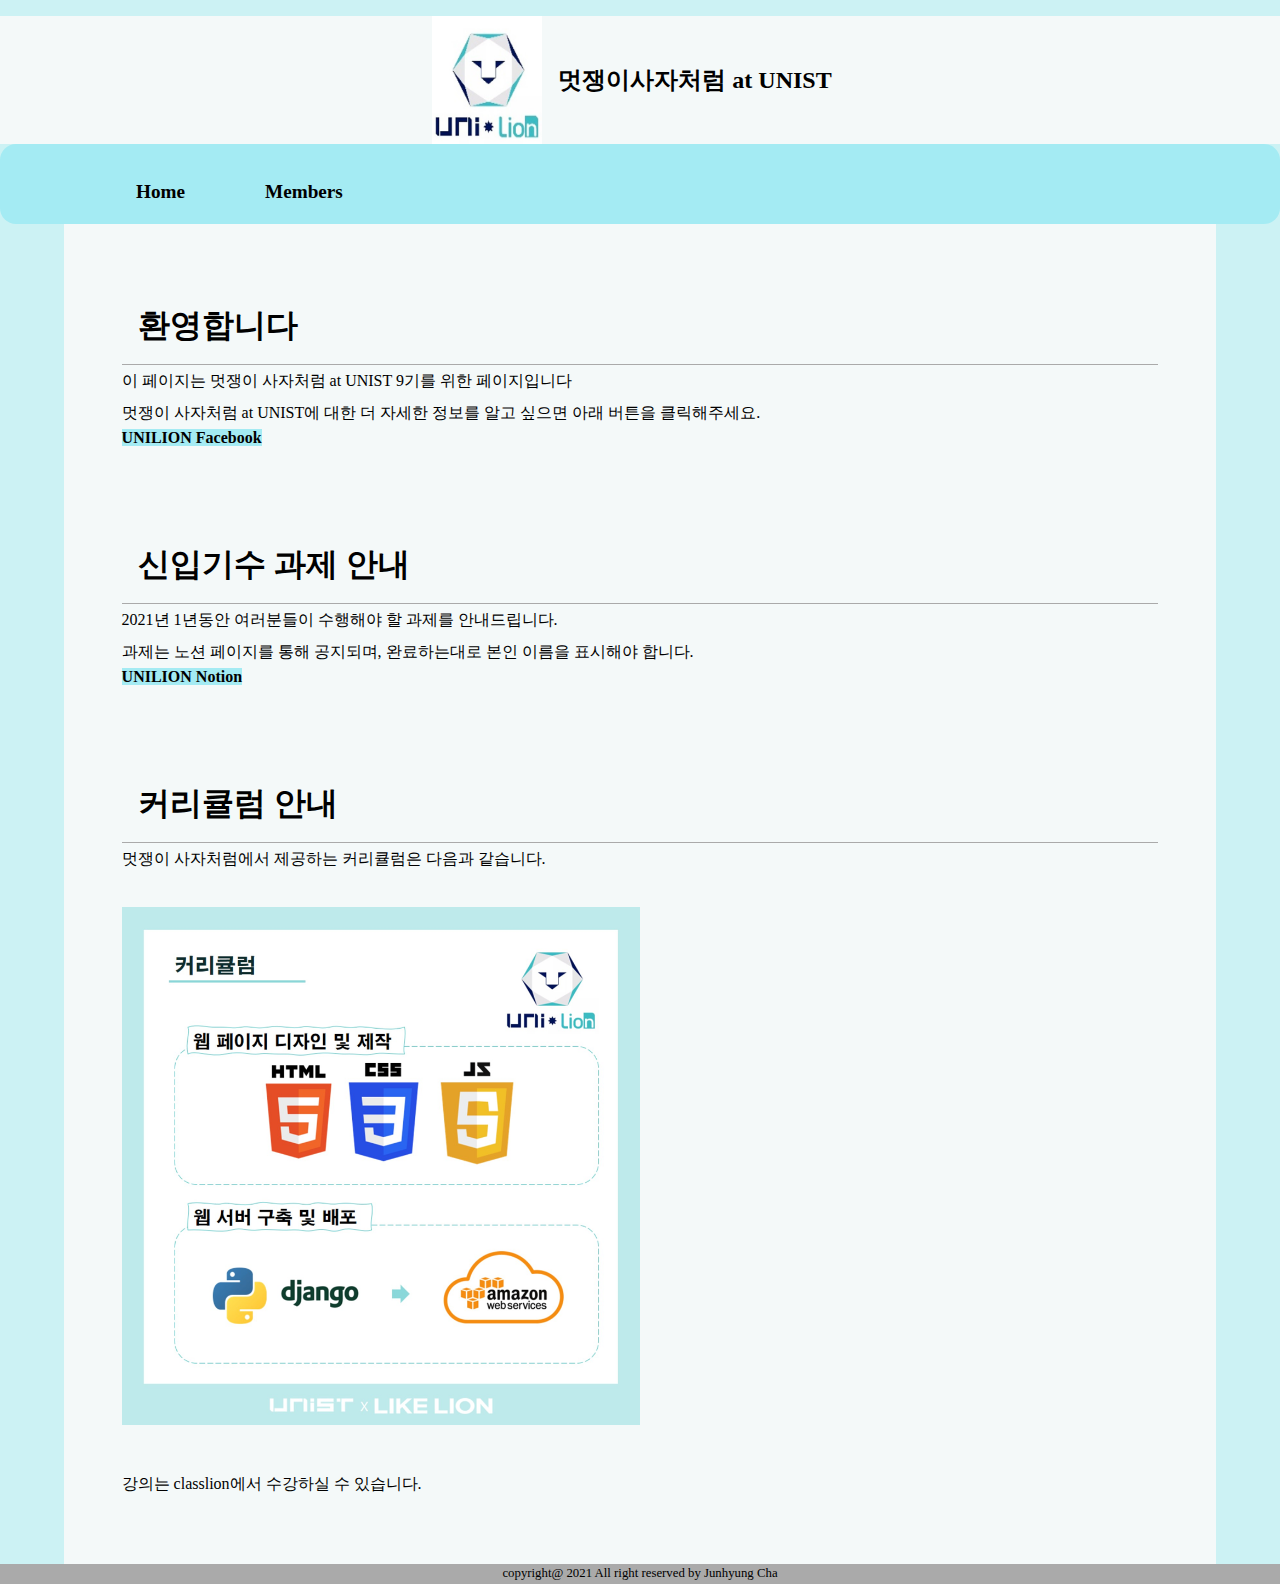
<file: index.html>
<!DOCTYPE html>
<html lang="en">
  <head>
    <meta charset="UTF-8" />
    <meta http-equiv="X-UA-Compatible" content="IE=edge" />
    <meta name="viewport" content="width=device-width, initial-scale=1.0" />
    <script src="https://cdn.jsdelivr.net/npm/bootstrap@5.0.0-beta3/dist/js/bootstrap.bundle.min.js" integrity="sha384-JEW9xMcG8R+pH31jmWH6WWP0WintQrMb4s7ZOdauHnUtxwoG2vI5DkLtS3qm9Ekf" crossorigin="anonymous"></script>
    <link href="https://cdn.jsdelivr.net/npm/bootstrap@5.0.0-beta3/dist/css/bootstrap.min.css" rel="stylesheet" integrity="sha384-eOJMYsd53ii+scO/bJGFsiCZc+5NDVN2yr8+0RDqr0Ql0h+rP48ckxlpbzKgwra6" crossorigin="anonymous">
    <link rel="stylesheet" href="./css/base.css" />
    <link rel="stylesheet" href="./css/header.css" />
    <link rel="stylesheet" href="./css/content.css" />
    <link rel="stylesheet" href="./css/footer.css" />
    <title>UNILION</title>
  </head>
  <body>
    <div class="header">
      <div class="top-header">
        <img src="./img/logo.jpg" alt="" width="110rem" />
        <div class="top-header-text">멋쟁이사자처럼 at UNIST</div>
      </div>
      <div class="nav-bar">
        <div class="home">
          <a href="./index.html">
            Home
          </a>
        </div>
        <div class="members">
          <a href="./members.html">
            Members
          </a>
        </div>
        </div>
      </div>
    </div>
    <div class="content-wrap">
      <div class="content">
        <div class="card" style="width: 90%;">
          <div class="card-body">
            <h5 class="card-title">환영합니다</h5>
            <p class="card-text">이 페이지는 멋쟁이 사자처럼 at UNIST 9기를 위한 페이지입니다<br/>
              멋쟁이 사자처럼 at UNIST에 대한 더 자세한 정보를 알고 싶으면 아래 버튼을 클릭해주세요.</p>
            <a href="https://www.facebook.com/likelion.UNIST" class="btn btn-primary">UNILION Facebook</a>
          </div>
        </div>
        <div class="card" style="width: 90%;">
          <div class="card-body">
            <h5 class="card-title">신입기수 과제 안내</h5>
            <p class="card-text">2021년 1년동안 여러분들이 수행해야 할 과제를 안내드립니다.<br />
              과제는 노션 페이지를 통해 공지되며, 완료하는대로 본인 이름을
              표시해야 합니다.
            </p>
            <a href="https://www.notion.so/CLASS-LION-95f4dc32ac294dc4a4968772f2077e79" class="btn btn-primary">UNILION Notion</a>
          </div>
        </div>
        <div class="card" style="width: 90%;">
          <div class="card-body">
            <h5 class="card-title">커리큘럼 안내</h5>
            <p class="card-text">
              멋쟁이 사자처럼에서 제공하는 커리큘럼은 다음과 같습니다.
              <br />
              <br />
              <img src="./img/curriculum.png" alt="" width="50%">
              <br />
              <br />
              강의는 classlion에서 수강하실 수 있습니다.
          </div>
        </div>
        
      </div>
    </div>
    <div class="footer">
      <span>
        copyright@ 2021 All right reserved by Junhyung Cha</div>
      </span> 
  </body>
</html>
</file>
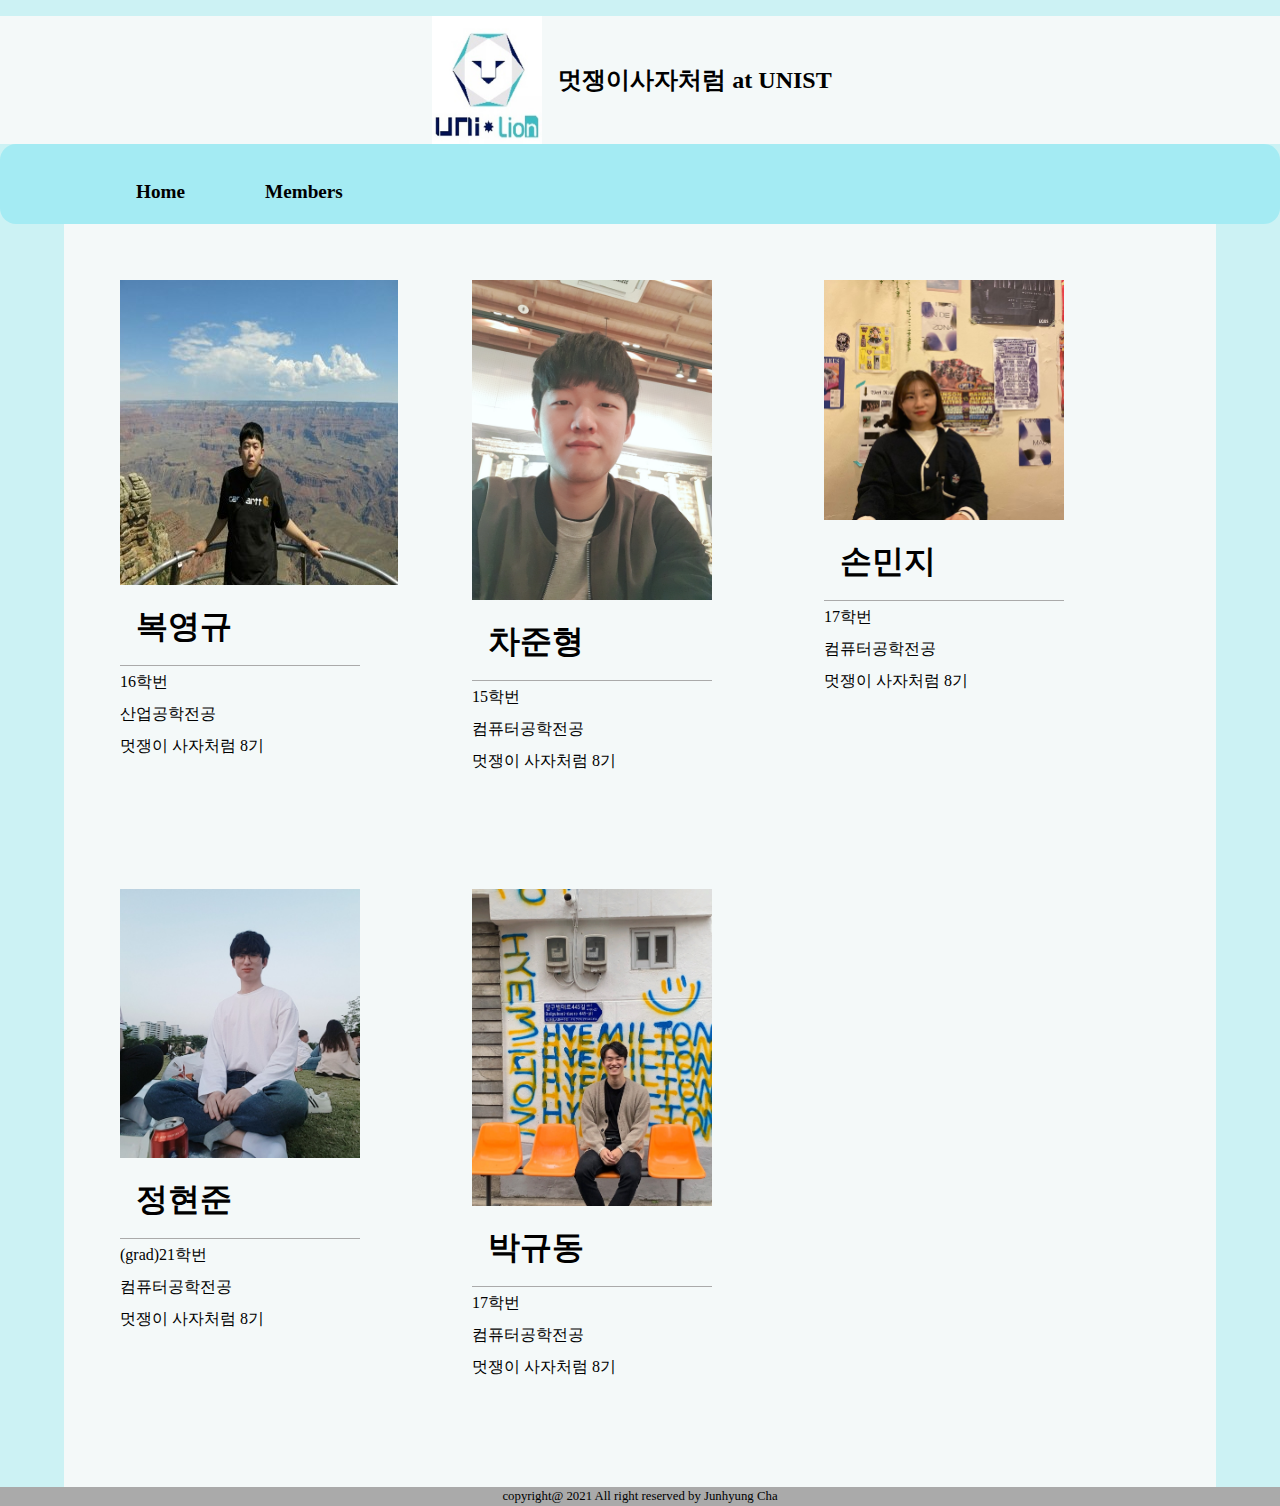
<file: members.html>
<!DOCTYPE html>
<html lang="en">
  <head>
    <meta charset="UTF-8" />
    <meta http-equiv="X-UA-Compatible" content="IE=edge" />
    <meta name="viewport" content="width=device-width, initial-scale=1.0" />
    <script src="https://cdn.jsdelivr.net/npm/bootstrap@5.0.0-beta3/dist/js/bootstrap.bundle.min.js" integrity="sha384-JEW9xMcG8R+pH31jmWH6WWP0WintQrMb4s7ZOdauHnUtxwoG2vI5DkLtS3qm9Ekf" crossorigin="anonymous"></script>
    <link href="https://cdn.jsdelivr.net/npm/bootstrap@5.0.0-beta3/dist/css/bootstrap.min.css" rel="stylesheet" integrity="sha384-eOJMYsd53ii+scO/bJGFsiCZc+5NDVN2yr8+0RDqr0Ql0h+rP48ckxlpbzKgwra6" crossorigin="anonymous">
    <link rel="stylesheet" href="./css/base.css" />
    <link rel="stylesheet" href="./css/header.css" />
    <link rel="stylesheet" href="./css/content.css" />
    <link rel="stylesheet" href="./css/footer.css" />
    <title>UNILION</title>
  </head>
  <body>
    <div class="header">
      <div class="top-header">
        <img src="./img/logo.jpg" alt="" width="110rem" />
        <div class="top-header-text">멋쟁이사자처럼 at UNIST</div>
      </div>
      <div class="nav-bar">
        <div class="home">
          <a href="./index.html">
            Home
          </a>
        </div>
        <div class="members">
          <a href="./members.html">
            Members
          </a>
        </div>
        </div>
      </div>
    </div>
    <div class="content-wrap">
      <div class="content content-members">
        <div class="card card-members" style="width: 15rem;">
            <img src="./img/pyk.jpg" class="card-img-top" alt="...">
            <div class="card-body">
            <h5 class="card-title">복영규</h5>
              <p class="card-text">
                16학번 <br />
                산업공학전공 <br />
                멋쟁이 사자처럼 8기<br/>
              </p>
            </div>
        </div>
        <div class="card card-members" style="width: 15rem">
            <img
              src="./img/cjh.jpg"
              class="card-img-top"
              alt="..."
              width="100%"
            />
            <h5 class="card-title">차준형</h5>
            <div class="card-body">
              <p class="card-text">
                15학번 <br />
                컴퓨터공학전공 <br />
                멋쟁이 사자처럼 8기 <br />
              </p>
            </div>
        </div>
        <div class="card card-members" style="width: 15rem">
            <img
              src="./img/smj.jpg"
              class="card-img-top"
              alt="..."
              width="100%"
            />
            <h5 class="card-title">손민지</h5>
            <div class="card-body">
              <p class="card-text">
                17학번 <br />
                컴퓨터공학전공 <br />
                멋쟁이 사자처럼 8기 <br />
              </p>
            </div>
        </div>
        <div class="card card-members" style="width: 15rem">
            <img
              src="./img/jhj.jpg"
              class="card-img-top"
              alt="..."
              width="100%"
            />
            <h5 class="card-title">정현준</h5>
            <div class="card-body">
              <p class="card-text">
                (grad)21학번 <br />
                컴퓨터공학전공 <br />
                멋쟁이 사자처럼 8기 <br />
              </p>
            </div>
        </div>
        <div class="card card-members" style="width: 15rem">
            <img
              src="./img/pkd.jpg"
              class="card-img-top"
              alt="..."
              width="100%"
            />
            <h5 class="card-title">박규동</h5>
            <div class="card-body">
              <p class="card-text">
                17학번 <br />
                컴퓨터공학전공 <br />
                멋쟁이 사자처럼 8기 <br />
              </p>
            </div>
        </div>
      </div>
    </div>
    <div class="footer">
      <span>
        copyright@ 2021 All right reserved by Junhyung Cha</div>
      </span> 
  </body>
</html>
</file>
<file: css/base.css>
html,
body,
div,
span,
h1,
h2,
h3,
h4,
h5,
a,
p,
img {
  margin: 0;
  padding: 0;
  border: 0;
  font-size: 100%;
  font-family: "Open Sans";
  text-decoration: none;
}

html,
body {
  width: 100%;
  min-height: 100%;
  background-color: #ccf2f4;
}

li,
a {
  list-style: none;
  color: #000;
}
</file>
<file: css/header.css>
.header {
  margin-top: 1rem;
}

.top-header {
  height: 8rem;
  background-color: #f4f9f9;
  display: flex;
  justify-content: center;
}

.top-header-text {
  margin: 0 1rem;
  font-size: 1.5rem;
  font-weight: bold;
  line-height: 8rem;
}

.nav-bar {
  padding: 1rem 0 0 6rem;
  height: 4rem;
  background-color: #a4ebf3;
  display: flex;
  justify-content: flex-start;
  border-radius: 1rem;
}

.home,
.members {
  margin: 0 1.5rem;
  padding: 0 1rem;
  font-size: 1.2rem;
  font-weight: bold;
  line-height: 4rem;
  border-radius: 1rem 1rem 0 0;
}

.home:hover,
.members:hover {
  background-color: #f4f9f9;
}
</file>
<file: css/content.css>
.content-wrap {
  display: flex;
  justify-content: center;
}

.content {
  width: 90%;
  padding-bottom: 3rem;
  background-color: #f4f9f9;
}

.content-members {
  display: flex;
  flex-direction: row;
  flex-wrap: wrap;
}

.card {
  margin: 0 auto;
  padding: 1rem;
  margin-top: 3rem;
}

.card-members {
  margin: 2.5rem;
}

.card-title {
  padding: 1rem;
  font-size: 2rem;
  font-weight: bold;
  border-bottom: 1px solid #aaaaaa;
}

.card-text {
  line-height: 2rem;
}

.btn-primary {
  margin-top: 1rem;
  font-weight: bold;
  color: #000;
  background-color: #a4ebf3;
  border-color: #a4ebf3;
}

.btn-primary:hover {
  background-color: #49daeb;
  border-color: #49daeb;
}
</file>
<file: css/footer.css>
.footer {
  height: 1.2rem;
  line-height: 1.2rem;
  font-size: 0.8rem;
  text-align: center;
  background-color: #aaaaaa;
}
</file>
